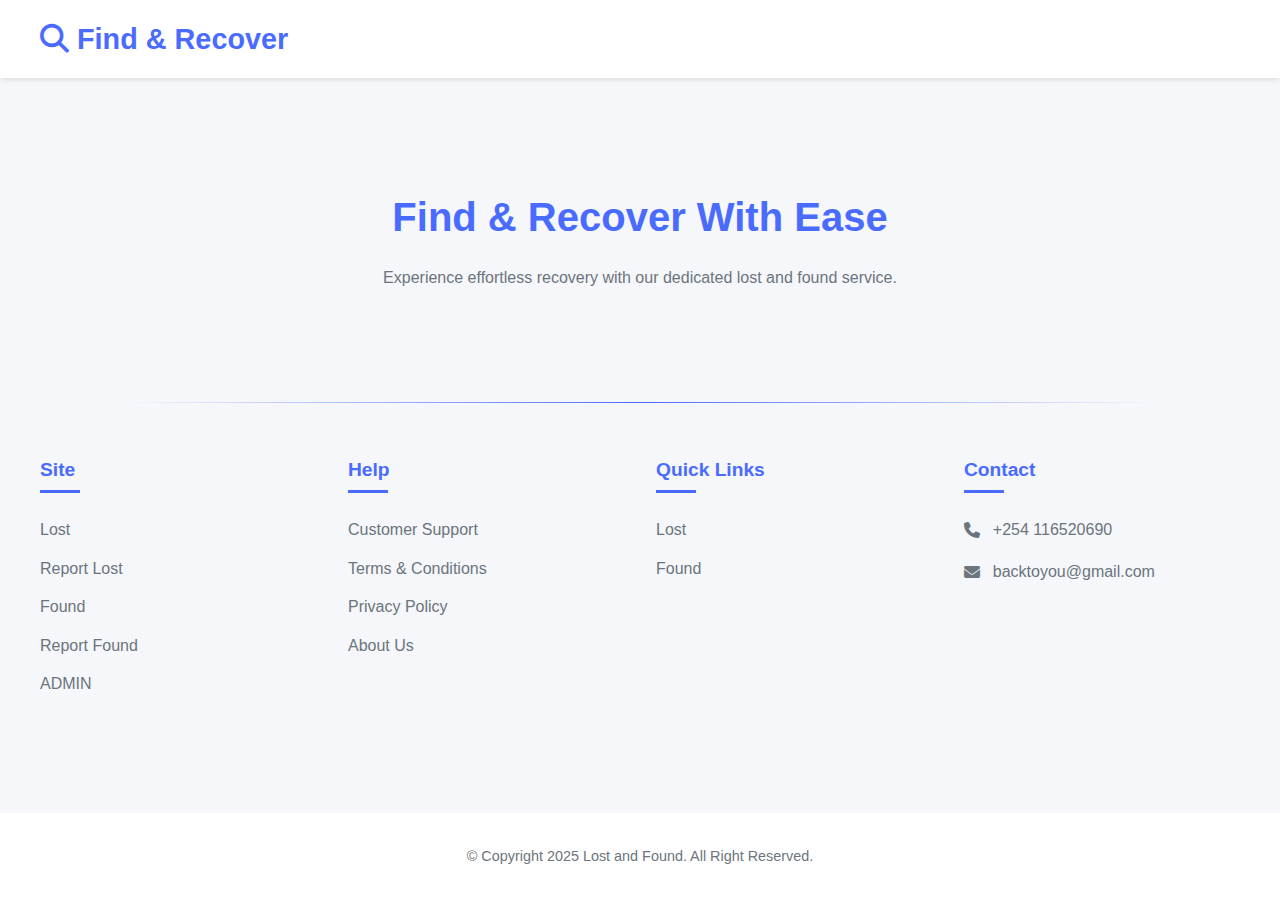
<file: index.html>
<!DOCTYPE html>
<html lang="en">
<head>
    <meta charset="UTF-8">
    <meta name="viewport" content="width=device-width, initial-scale=1.0">
    <title>Find & Recover With Ease</title>
    <link rel="stylesheet" href="https://cdnjs.cloudflare.com/ajax/libs/font-awesome/6.4.0/css/all.min.css">
    <style>
        /* ADMIN COLOR SCHEME */
        :root {
            --primary: #4a6bff;
            --primary-dark: #3a5bef;
            --secondary: #6c757d;
            --light: #f5f7fa;
            --dark: #343a40;
            --white: #ffffff;
        }

        /* IMAGE-LIKE MINIMALIST DESIGN */
        body {
            font-family: 'Segoe UI', sans-serif;
            background: var(--light);
            color: var(--dark);
            line-height: 1.6;
            margin: 0;
            padding: 0;
            display: flex;
            flex-direction: column;
            min-height: 100vh;
        }

        header {
            background: var(--white);
            padding: 1rem 0;
            box-shadow: 0 2px 5px rgba(0,0,0,0.1);
        }

        .header-container {
            max-width: 1200px;
            margin: 0 auto;
            padding: 0 2rem;
        }

        .logo {
            font-size: 1.8rem;
            font-weight: 700;
            color: var(--primary);
            text-decoration: none;
        }

        main {
            flex: 1;
            padding: 2rem 0;
        }

        .hero {
            text-align: center;
            padding: 3rem 0;
        }

        .hero h1 {
            color: var(--primary);
            font-size: 2.5rem;
            margin-bottom: 1rem;
        }

        .hero p {
            color: var(--secondary);
            max-width: 600px;
            margin: 0 auto 2rem;
        }

        .divider {
            border: 0;
            height: 1px;
            background: linear-gradient(to right, transparent, var(--primary), transparent);
            margin: 2rem auto;
            width: 80%;
        }

        .footer-sections {
            display: grid;
            grid-template-columns: repeat(auto-fit, minmax(200px, 1fr));
            gap: 2rem;
            max-width: 1200px;
            margin: 0 auto;
            padding: 0 2rem;
        }

        .footer-column h3 {
            color: var(--primary);
            margin-bottom: 1.5rem;
            font-size: 1.2rem;
            position: relative;
            padding-bottom: 0.5rem;
        }

        .footer-column h3:after {
            content: '';
            position: absolute;
            left: 0;
            bottom: 0;
            width: 40px;
            height: 3px;
            background: var(--primary);
        }

        .footer-links {
            list-style: none;
            padding: 0;
        }

        .footer-links li {
            margin-bottom: 0.8rem;
        }

        .footer-links a {
            color: var(--secondary);
            text-decoration: none;
            transition: color 0.3s;
        }

        .footer-links a:hover {
            color: var(--primary);
        }

        .contact-info p {
            margin-bottom: 1rem;
            display: flex;
            align-items: center;
            gap: 0.8rem;
            color: var(--secondary);
        }

        footer {
            background: var(--white);
            padding: 2rem 0;
            text-align: center;
            margin-top: auto;
        }

        .copyright {
            color: var(--secondary);
            font-size: 0.9rem;
        }
    </style>
</head>
<body>
    <header>
        <div class="header-container">
            <a href="#" class="logo">
                <i class="fas fa-search"></i> Find & Recover
            </a>
        </div>
    </header>

    <main>
        <section class="hero">
            <h1>Find & Recover With Ease</h1>
            <p>Experience effortless recovery with our dedicated lost and found service.</p>
        </section>

        <hr class="divider">

        <div class="footer-sections">
            <div class="footer-column">
                <h3>Site</h3>
                <ul class="footer-links">
                    <li><a href="#">Lost</a></li>
                    <li><a href="#">Report Lost</a></li>
                    <li><a href="#">Found</a></li>
                    <li><a href="#">Report Found</a></li>
                    <li><a href="admin.php">ADMIN</a></li>
                </ul>
            </div>

            <div class="footer-column">
                <h3>Help</h3>
                <ul class="footer-links">
                    <li><a href="#">Customer Support</a></li>
                    <li><a href="#">Terms & Conditions</a></li>
                    <li><a href="#">Privacy Policy</a></li>
                    <li><a href="#">About Us</a></li>
                </ul>
            </div>

            <div class="footer-column">
                <h3>Quick Links</h3>
                <ul class="footer-links">
                    <li><a href="#">Lost</a></li>
                    <li><a href="#">Found</a></li>
                </ul>
            </div>

            <div class="footer-column">
                <h3>Contact</h3>
                <div class="contact-info">
                    <p><i class="fas fa-phone"></i> +254 116520690</p>
                    <p><i class="fas fa-envelope"></i> backtoyou@gmail.com</p>
                </div>
            </div>
        </div>
    </main>

    <footer>
        <div class="copyright">
            © Copyright 2025 Lost and Found. All Right Reserved.
        </div>
    </footer>
</body>
</html>
</file>
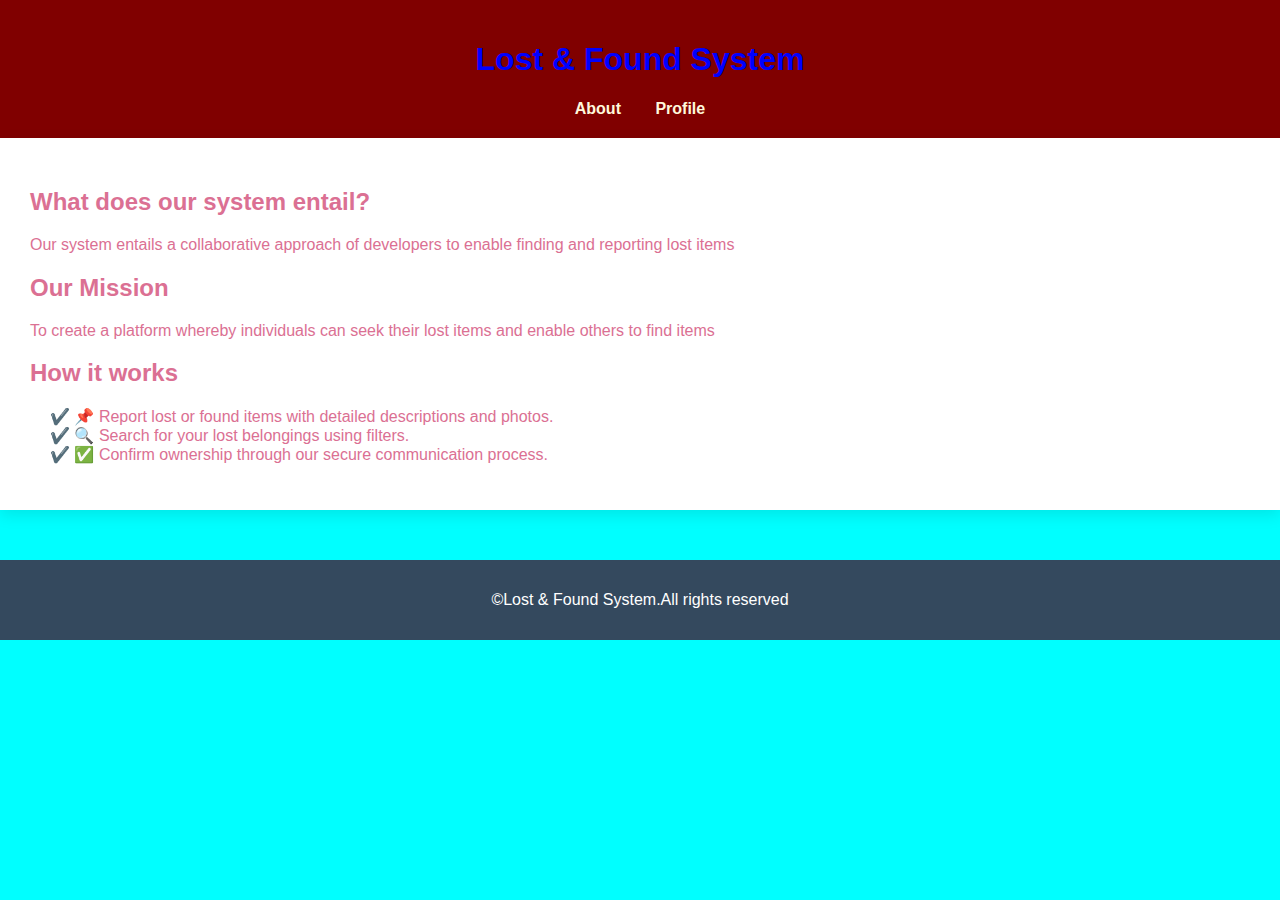
<file: aboutus.html>
<!DOCTYPE html>
<html lang="en">
    <head>
        <meta charset="UTF-8">
        <title>About Us</title>
        <link rel="stylesheet" href="style.css">

    </head>

    <body>
        <header>
            <h1>Lost & Found System</h1>
            <nav>
                <a href="about.html">About</a>
                <a href="profile.html">Profile</a>


            </nav>
        </header>
        <section class="about-section">
            <h2>What does our system entail?</h2>
            <p>Our system entails a collaborative approach of developers to enable finding and reporting lost items</p>
            <h2>Our Mission</h2>
            <p>To create a platform whereby individuals can seek their lost items and enable others to find items</p>
            <h2>How it works</h2>
            <ul>
                 <li>📌 Report lost or found items with detailed descriptions and photos.</li>
                 <li>🔍 Search for your lost belongings using filters.</li>
                 <li>✅ Confirm ownership through our secure communication process.</li>

            </ul>
        </section>
        <footer>
            <p>&copy;Lost & Found System.All rights reserved</p>
        </footer>
    </body>
</html>
</file>
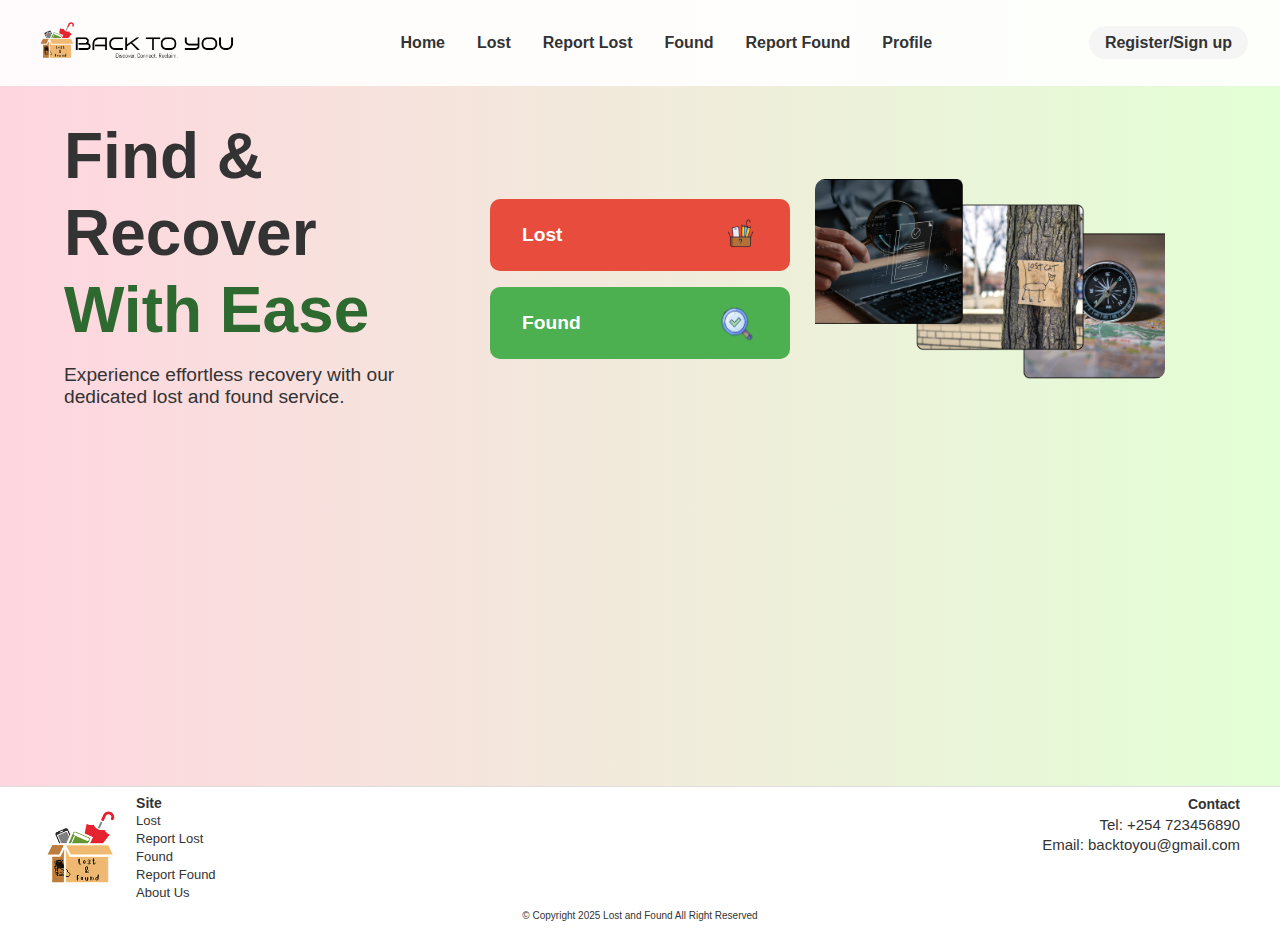
<file: Home.html>
<!DOCTYPE html>
<html lang="en">
<head>
    <meta charset="UTF-8">
    <meta name="viewport" content="width=device-width, initial-scale=1.0">
    <title>Back To You - Lost and Found Service</title>
    <link rel="stylesheet" href="Home.css">
</head>
<body>
    <header>
        <div class="logo-container">
            <a href="index.html"><img src="image/back to you logo.png" alt="Back To You Logo" class="logo"></a>
        </div>
        <nav>
            <ul>
                <li><a href="index.html">Home</a></li>
                <li><a href="register.html">Lost</a></li>
                <li><a href="register.html">Report Lost</a></li>
                <li><a href="register.html">Found</a></li>
                <li><a href="register.html">Report Found</a></li>
                <li><a href="register.html">Profile</a></li>
            </ul>
        </nav>
        <div class="auth-button">
            <a href="#" class="btn-register">Register/Sign up</a>
        </div>
    </header>

    <main>
        <section class="hero">
            <div class="hero-content">
                <h1>Find & <br>Recover<br><span class="highlight">With Ease</span></h1>
                <p>Experience effortless recovery with our dedicated lost and found service.</p>
            </div>
            <div class="hero-buttons">
                <a href="register.html" class="btn-lost">
                    Lost
                    <img src="image/lost1-removebg-preview.png" alt="Lost items icon" class="button-icon">
                </a>
                <a href="register.html" class="btn-found">
                    Found
                    <img src="image/found_1-removebg-preview.png" alt="Found items icon" class="button-icon">
                </a>
            </div>
            <div class="hero-images">
                <img src="image/3pic.png" alt="Person using laptop" class="hero-img">
            </div>
        </section>
    </main>
      <footer>
        <div class="footer-content">
            <div class="footer-left">
                <img src="image/Logo 1.png" alt="Lost and Found" class="footer-logo">
                <div class="footer-links">
                    <div class="footer-links-title">Site</div>
                    <a href="#">Lost</a>
                    <a href="#">Report Lost</a>
                    <a href="#">Found</a>
                    <a href="#">Report Found</a>
                    <a href="#">About Us</a>
                </div>
            </div>
            
            <div class="footer-right">
                <div class="footer-contact-title">Contact</div>
                <div>Tel: +254 723456890</div>
                <div>Email: backtoyou@gmail.com</div>
            </div>
        </div>
        
        <div class="copyright">
            © Copyright 2025 Lost and Found
            All Right Reserved
        </div>
    </footer>
</body>
</html>
</file>
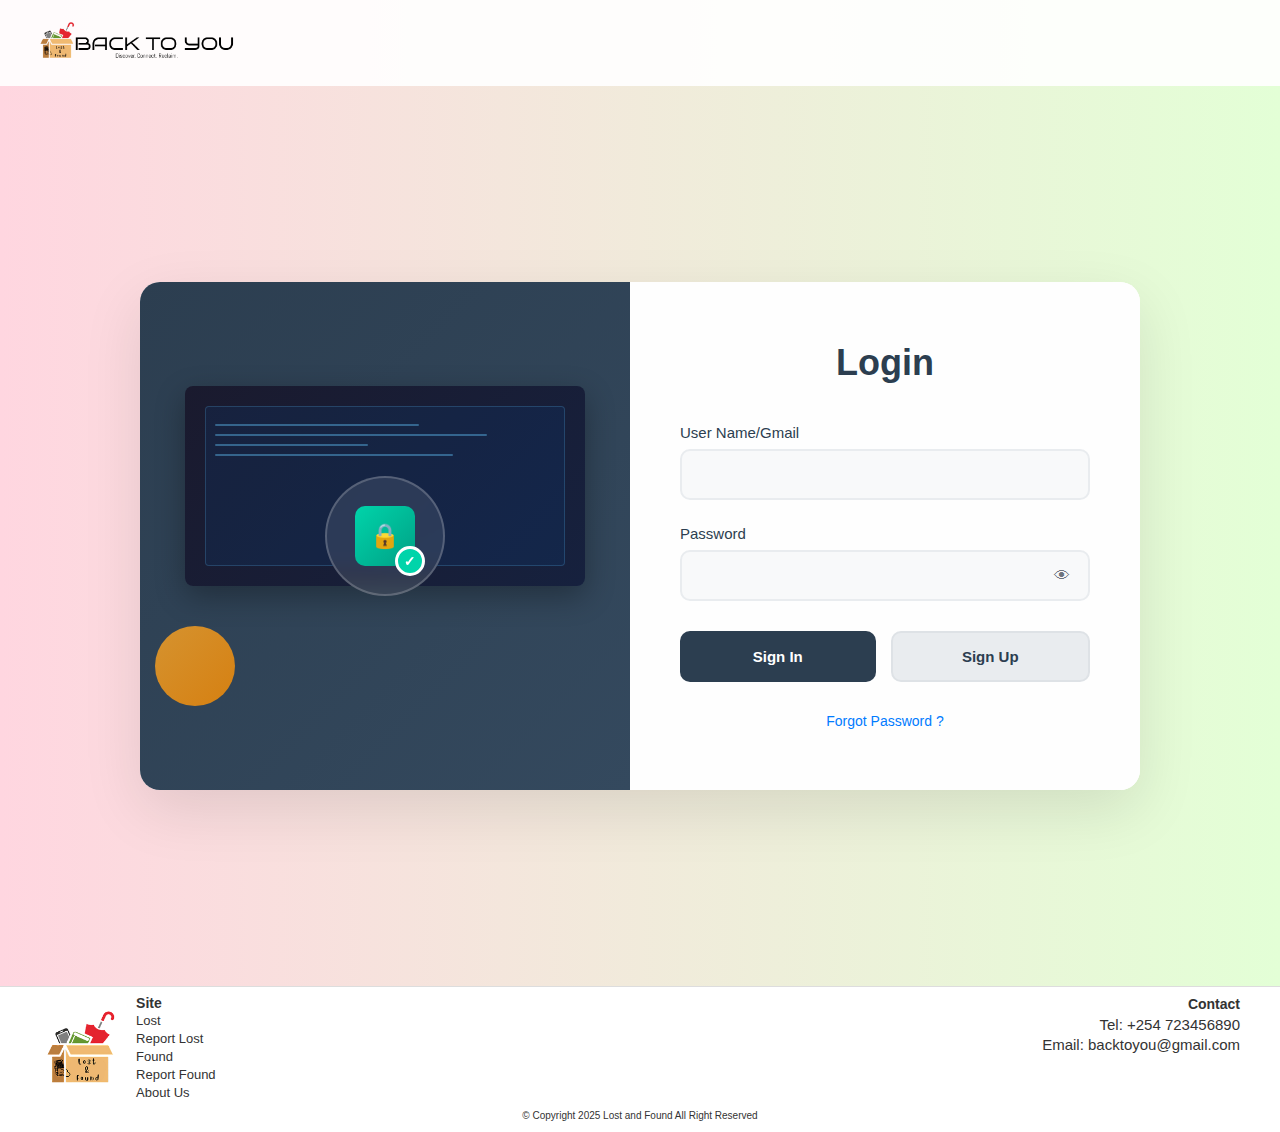
<file: Login.html>
<!DOCTYPE html>
<html lang="en">
<head>
    <meta charset="UTF-8">
    <meta name="viewport" content="width=device-width, initial-scale=1.0">
    <title>Register - Back To You</title>
    <link rel="stylesheet" href="Login.css">
</head>
<body>
    <header>
        <div class="logo-container">
            <a href="index.html"><img src="image/back to you logo.png" alt="Back To You Logo" class="logo"></a>
        </div>
    </header>

    <div class="nav-container">
                 <div class="login-container">
        <div class="image-section">
            <div class="security-visual">
                <div class="laptop-screen">
                    <div class="code-lines">
                        <div class="code-line"></div>
                        <div class="code-line"></div>
                        <div class="code-line"></div>
                        <div class="code-line"></div>
                    </div>
                </div>
                <div class="security-lock">
                    <div class="lock-icon">
                        <div class="checkmark"></div>
                    </div>
                </div>
                <div class="hand-gesture"></div>
            </div>
        </div>

        <div class="form-section">
            <h1 class="login-title">Login</h1>
            
            <form>
                <div class="form-group">
                    <label class="form-label">User Name/Gmail</label>
                    <input type="text" class="form-input" placeholder="">
                </div>

                <div class="form-group">
                    <label class="form-label">Password</label>
                    <div class="password-container">
                        <input type="password" class="form-input" id="passwordField">
                        <button type="button" class="password-toggle" id="togglePassword">👁</button>
                    </div>
                </div>

                <div class="button-group">
                    <button type="submit" class="btn btn-signin">Sign In</button>
                    <button type="button" class="btn btn-signup">Sign Up</button>
                </div>

                <div class="forgot-password">
                    <a href="#">Forgot Password ?</a>
                </div>
            </form>
        </div>
      </div>
    </div>

    <footer>
        <div class="footer-content">
            <div class="footer-left">
                <img src="image/Logo 1.png" alt="Lost and Found" class="footer-logo">
                <div class="footer-links">
                    <div class="footer-links-title">Site</div>
                    <a href="#">Lost</a>
                    <a href="#">Report Lost</a>
                    <a href="#">Found</a>
                    <a href="#">Report Found</a>
                    <a href="#">About Us</a>
                </div>
            </div>
            
            <div class="footer-right">
                <div class="footer-contact-title">Contact</div>
                <div>Tel: +254 723456890</div>
                <div>Email: backtoyou@gmail.com</div>
            </div>
        </div>
        
        <div class="copyright">
            © Copyright 2025 Lost and Found
            All Right Reserved
        </div>
    </footer>
</body>
</html>
</file>
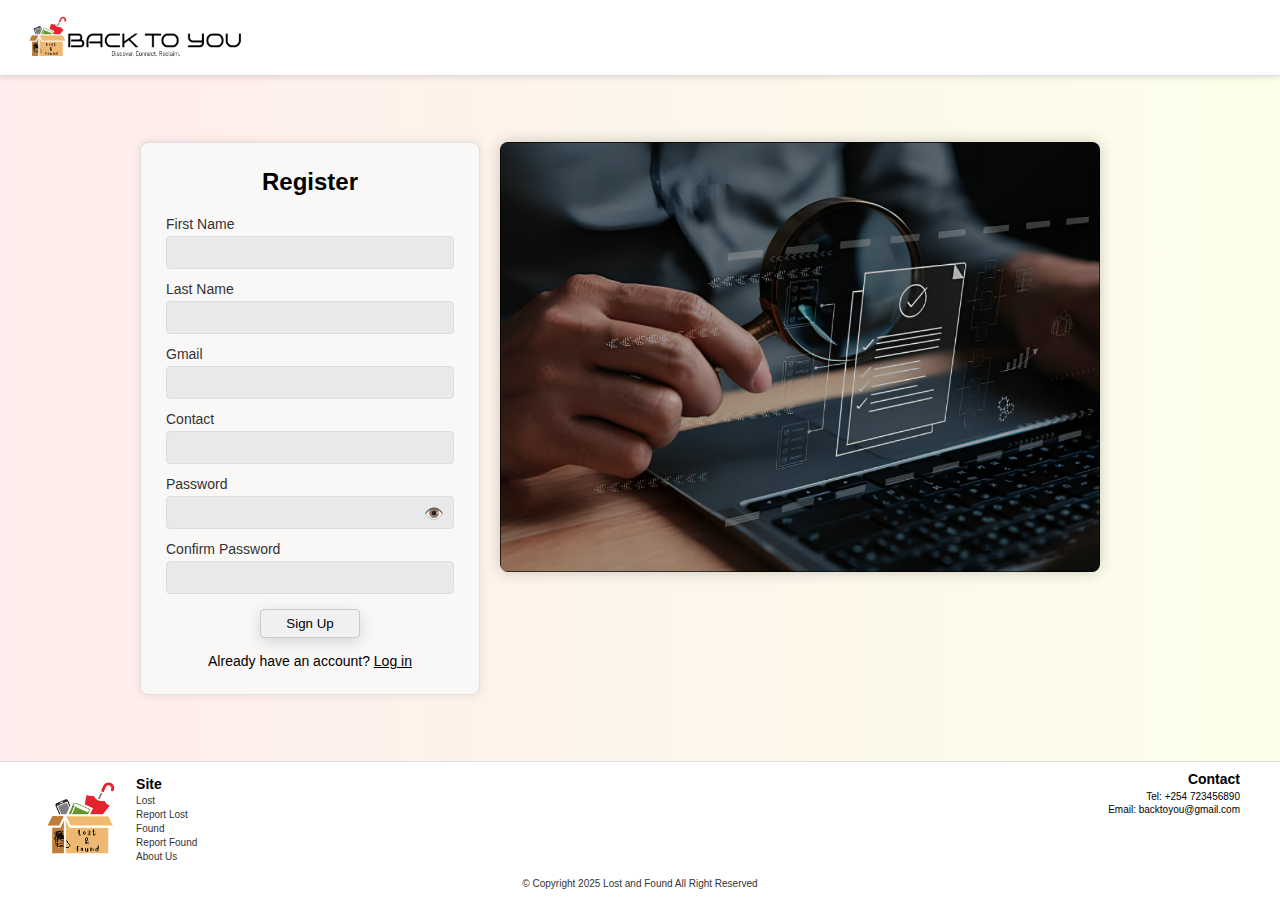
<file: RegistrationPage.html>
<!DOCTYPE html>
<html lang="en">
<head>
    <meta charset="UTF-8">
    <meta name="viewport" content="width=device-width, initial-scale=1.0">
    <title>Back To You - Registration</title>
    <link rel="stylesheet" href="RegistrationPage.css">
</head>

<body>
    <header>
        <div class="logo-container">
            <img src="Group 46.png" alt="BACK TO YOU" class="logo">
        </div>
    </header>
    
    <main>
        <div class="content-container">
            <div class="form-card">
                <h2>Register</h2>
                <form>
                    <div class="form-group">
                        <label for="firstName">First Name</label>
                        <input type="text" id="firstName" class="form-input">
                    </div>
                    
                    <div class="form-group">
                        <label for="lastName">Last Name</label>
                        <input type="text" id="lastName" class="form-input">
                    </div>
                    
                    <div class="form-group">
                        <label for="gmail">Gmail</label>
                        <input type="email" id="gmail" class="form-input">
                    </div>
                    
                    <div class="form-group">
                        <label for="contact">Contact</label>
                        <input type="tel" id="contact" class="form-input">
                    </div>
                
                    <div class="form-group">
                        <label for="password">Password</label>
                        <div class="password-field">
                            <input type="password" id="password" class="form-input" value="">
                            <span class="password-toggle">👁️</span>
                        </div>
                    </div>
                    
                    <div class="form-group">
                        <label for="confirmPassword">Confirm Password</label>
                        <input type="password" id="confirmPassword" class="form-input" value="">
                    </div>
                    
                    <div class="submit-container">
                        <button type="signUp" class="submit-btn">Sign Up</button>
                    </div>
                </form>
                
                <div class="login-link">
                    Already have an account? <a href="#">Log in</a>
                </div>
            </div>
            
            <div class="image-container">
                <img src="Group 60.png" alt="Technology Interface">
            </div>
        </div>
    </main>
    
    <footer>
        <div class="footer-content">
            <div class="footer-left">
                <img src="Logo 1.png" alt="Lost and Found" class="footer-logo">
                <div class="footer-links">
                    <div class="footer-links-title">Site</div>
                    <a href="#">Lost</a>
                    <a href="#">Report Lost</a>
                    <a href="#">Found</a>
                    <a href="#">Report Found</a>
                    <a href="#">About Us</a>
                </div>
            </div>
            
            <div class="footer-right">
                <div class="footer-contact-title">Contact</div>
                <div>Tel: +254 723456890</div>
                <div>Email: backtoyou@gmail.com</div>
            </div>
        </div>
        
        <div class="copyright">
            © Copyright 2025 Lost and Found
            All Right Reserved
        </div>
    </footer>
</body>
</html>
</file>
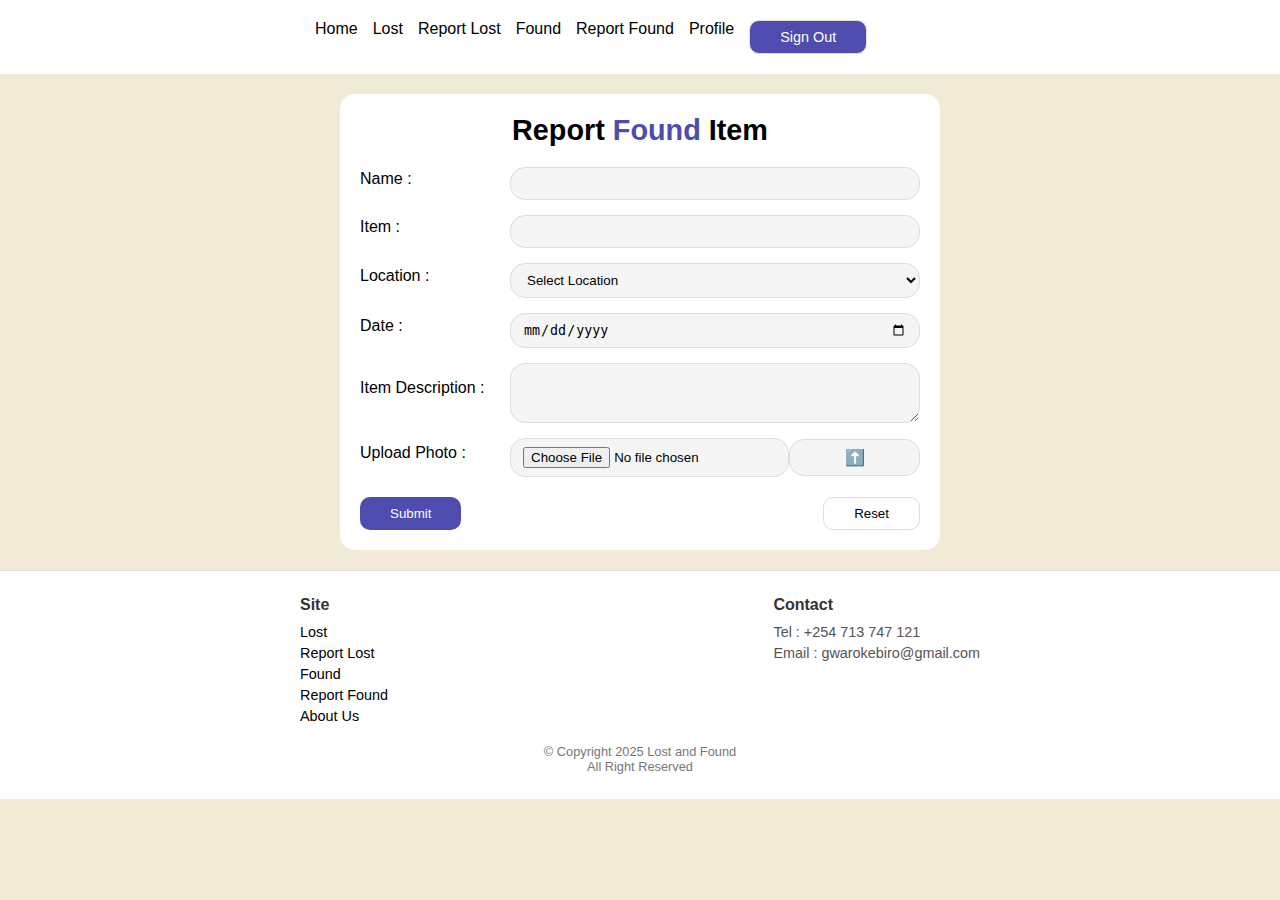
<file: ReportFound.html>
<!DOCTYPE html>
<html lang="en">
<head>
    <meta charset="UTF-8">
    <meta name="viewport" content="width=device-width, initial-scale=1.0">
    <title>Document</title>
    <link rel="stylesheet" href="ReportPages.css">
</head>
<body>
    <header>
        <div class="container">
            <nav>
                <ul>
                    <li>Home</li>
                    <li>Lost</li>
                    <li>Report Lost</li>
                    <li>Found</li>
                    <li>Report Found</li>
                    <li>Profile</li>
                    <li><button class="sign-out">Sign Out</button></li>
                </ul>
            </nav>
        </div>
    </header>

    <main>
        <div class="form-container">
            <h1 class="page-title">Report <span>Found</span> Item</h1>
            
            <form action="process_found.php" method="post">
                <div class="form-group">
                    <label for="name">Name :</label>
                    <input type="text" id="name" name="name" class="form-control">
                </div>
                
                <div class="form-group">
                    <label for="item">Item :</label>
                    <input type="text" id="item" name="item" class="form-control">
                </div>
                
                <div class="form-group">
                    <label for="location">Location :</label>

                    <select id="location" name="location" class="form-control">
                        <option value="" selected disabled>Select Location</option>
                        <option value="Library">Library</option>
                        <option value="Student Center(STC)">Student Center(STC)</option>
                        <option value="MSB">MSB</option>
                        <option value="STMB">STMB</option>
                        <option value="other">Other</option>
                    </select>
                </div>
                
                <div class="form-group">
                    <label for="date">Date :</label>
                    <input type="date" id="date" name ="date" class="form-control" placeholder="mm/dd/yyyy">
                </div>
                
                <div class="form-group">
                    <label for="description">Item Description :</label>
                    <textarea id="description" name ="description" class="form-control"></textarea>
                </div>
                
                <div class="form-group">
                    <label for="photo">Upload Photo :</label>
                    <input type="file" id="photo" name="photo" class="form-control">
                    <div class="form-control upload-btn">
                        <span class="upload-text"></span>
                        <span class="upload-icon">⬆️</span>
                    </div>
                </div>
                
                <div class="btn-group">
                    <button type="submit" class="btn btn-submit">Submit</button>
                    <button type="reset" class="btn btn-reset">Reset</button>
                </div>
            </form>
        </div>
    </main>

    <footer>
        <div class="container">
            <div class="footer-content">
                <div class="site-map">
                    <h3>Site</h3>
                    <ul class="footer-links">
                        <li>Lost</li>
                        <li>Report Lost</li>
                        <li>Found</li>
                        <li>Report Found</li>
                        <li>About Us</li>
                    </ul>
                </div>
                
                <div class="contact-info">
                    <h3>Contact</h3>
                    <p>Tel : +254 713 747 121</p>
                    <p>Email : gwarokebiro@gmail.com</p>
                </div>
            </div>
            
            <div class="copyright">
                © Copyright 2025 Lost and Found<br>
                All Right Reserved
            </div>
        </div>
    </footer>
</body>
</html>
</file>
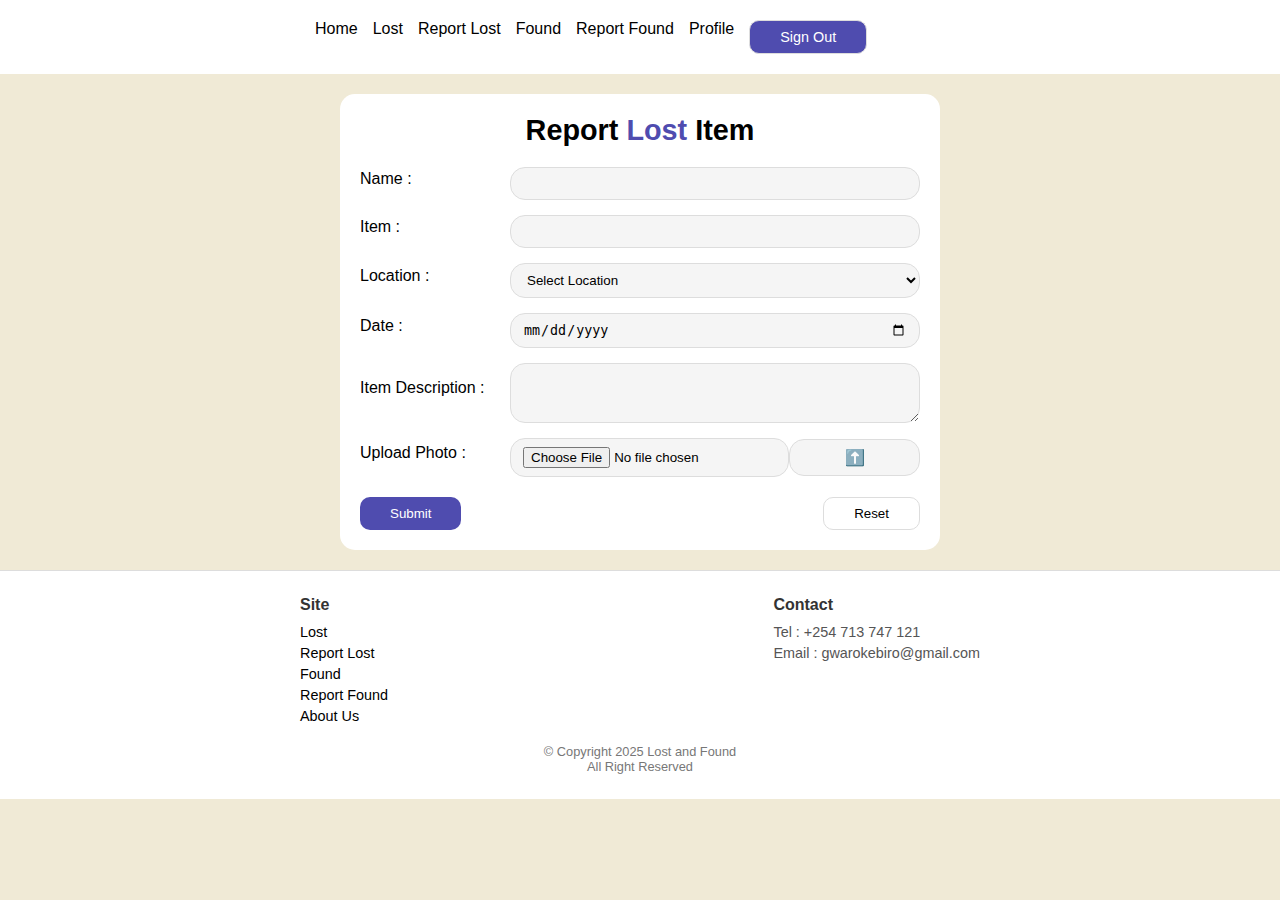
<file: ReportLost.html>
<!DOCTYPE html>
<html lang="en">
<head>
    <meta charset="UTF-8">
    <meta name="viewport" content="width=device-width, initial-scale=1.0">
    <title>Document</title>
    <link rel="stylesheet" href="ReportPages.css">
</head>
<body>
    <header>
        <div class="container">
            <nav>
                <ul>
                    <li>Home</li>
                    <li>Lost</li>
                    <li>Report Lost</li>
                    <li>Found</li>
                    <li>Report Found</li>
                    <li>Profile</li>
                    <li><button class="sign-out">Sign Out</button></li>
                </ul>
            </nav>
        </div>
    </header>

    <main>
        <div class="form-container">
            <h1 class="page-title">Report <span>Lost</span> Item</h1>
            
            <form action="process_lost.php" method="post">
                <div class="form-group">
                    <label for="name">Name :</label>
                    <input type="text" id="name" name ="name" class="form-control">
                </div>
                
                <div class="form-group">
                    <label for="item">Item :</label>
                    <input type="text" id="item" name ="item" class="form-control">
                </div>
                
                <div class="form-group">
                    <label for="location">Location :</label>
                    
                    <select id="location" name ="location" class="form-control">
                        <option value="" selected disabled>Select Location</option>
                        <option value="Library">Library</option>
                        <option value="Student Center(STC)">Student Center(STC)</option>
                        <option value="MSB">MSB</option>
                        <option value="STMB">STMB</option>
                        <option value="other">Other</option>
                    </select>
                </div>
                
                <div class="form-group">
                    <label for="date">Date :</label>
                    <input type="date" id="date" name ="date" class="form-control" placeholder="mm/dd/yyyy">
                </div>
                
                <div class="form-group">
                    <label for="description">Item Description :</label>
                    <textarea id="description" name ="description" class="form-control"></textarea>
                </div>
                
                <div class="form-group">
                    <label for="photo">Upload Photo :</label>
                    <input type="file" id="photo" name="photo" class="form-control">
                    <div class="form-control upload-btn">
                        <span class="upload-text"></span>
                        <span class="upload-icon">⬆️</span>
                    </div>
                </div>
                
                <div class="btn-group">
                    <button type="submit" class="btn btn-submit">Submit</button>
                    <button type="reset" class="btn btn-reset">Reset</button>
                </div>
            </form>
        </div>
    </main>

    <footer>
        <div class="container">
            <div class="footer-content">
                <div class="site-map">
                    <h3>Site</h3>
                    <ul class="footer-links">
                        <li>Lost</li>
                        <li>Report Lost</li>
                        <li>Found</li>
                        <li>Report Found</li>
                        <li>About Us</li>
                    </ul>
                </div>
                
                <div class="contact-info">
                    <h3>Contact</h3>
                    <p>Tel : +254 713 747 121</p>
                    <p>Email : gwarokebiro@gmail.com</p>
                </div>
            </div>
            
            <div class="copyright">
                © Copyright 2025 Lost and Found<br>
                All Right Reserved
            </div>
        </div>
    </footer>
</body>
</html>
</file>
<file: style.css>
body{
    margin:0;
    padding:0;
    font-family:'Segoe UI',sans-serif;
    background-color:aqua;
    color:palevioletred
}

header {
    color:blue;
    background-color:maroon;
    padding:20px;
    text-align:center;
}

nav a{
    color:cornsilk;
    text-decoration:none;
    font-weight:bold;
    margin:0 15px;
}
nav a:hover{
    text-decoration:underline;
}

.about-section, .profile-card{
    padding: 30px;
    background:white;
    max-width:800 px;
    margin:40 px auto;
    border-radius: 10 px;
    box-shadow:0 5px 15px rgba(0,0,0,0.1);

}
.about-section ul, .profile-card ul{
    padding-left: 20px;
    list-style:none;
}
.about-section li::before{
    content: '✔️ ';
    
}
.profile-card {
    text-align: center;
}

.profile-card img {
    width: 150px;
    height: 150px;
    border-radius: 50%;
    margin-bottom: 15px;
    object-fit: cover;
}

footer {
    text-align: center;
    background: #34495e;
    color: white;
    padding: 15px;
    margin-top: 50px;
}
</file>
<file: Home.css>
/* Global Styles */
* {
    margin: 0;
    padding: 0;
    box-sizing: border-box;
    font-family: Arial, sans-serif;
}

body {
    background: linear-gradient(to right, #ffd6e0, #e3ffd6);
    color: #333;
}

a {
    text-decoration: none;
    color: inherit;
}

ul {
    list-style: none;
}

/* Header Styles */
header {
    display: flex;
    justify-content: space-between;
    align-items: center;
    padding: 1rem 2rem;
    background-color: rgba(255, 255, 255, 0.9);
}

.logo-container {
    display: flex;
    align-items: center;
}

.logo {
    height: 50px;
    margin-right: 10px;
}

.logo-text {
    font-size: 1.5rem;
    font-weight: bold;
    display: flex;
    flex-direction: column;
}

.subtitle {
    font-size: 0.8rem;
    font-weight: normal;
}

nav ul {
    display: flex;
    gap: 2rem;
}

nav ul li {
    position: relative;
}

nav ul li a {
    font-weight: bold;
}

nav ul li a:hover {
    color: #4CAF50;
}

.btn-register {
    background-color: #f5f5f5;
    padding: 0.5rem 1rem;
    border-radius: 20px;
    font-weight: bold;
}

.btn-register:hover {
    background-color: #e0e0e0;
}

/* Main Content Styles */
main {
    min-height: calc(100vh - 200px);
}

.hero {
    display: flex;
    flex-wrap: wrap;
    padding: 2rem 4rem;
    justify-content: space-between;
    align-items: center;
}

.hero-content {
    flex: 1;
    min-width: 300px;
}

.hero h1 {
    font-size: 4rem;
    line-height: 1.2;
    margin-bottom: 1rem;
}

.highlight {
    color: #2e6930;
}

.hero p {
    font-size: 1.2rem;
    max-width: 400px;
    margin-bottom: 2rem;
}

.hero-buttons {
    flex: 1;
    display: flex;
    flex-direction: column;
    gap: 1rem;
    min-width: 250px;
    max-width: 300px;
}

.btn-lost, .btn-found {
    display: flex;
    justify-content: space-between;
    align-items: center;
    padding: 1rem 2rem;
    border-radius: 10px;
    color: white;
    font-size: 1.2rem;
    font-weight: bold;
    transition: transform 0.3s ease;
}

.btn-lost {
    background-color: #e74c3c;
}

.btn-found {
    background-color: #4CAF50;
}

.btn-lost:hover, .btn-found:hover {
    transform: scale(1.05);
}

.button-icon {
    width: 40px;
    height: 40px;
}
.hero-images {
    flex: 1;
    display: flex;
    justify-content: center;
    position: relative;
    min-width: 300px;
    height: 300px;
}

.hero-img {
    position: absolute;
    width: 350px;
    height: 200px;
    object-fit: cover;
    border-radius: 10px;
    margin-left: 25px;
}

.hero-img:nth-child(1) {
    top: 50px;
    left: 0;
    z-index: 3;
}

.hero-img:nth-child(2) {
    top: 100px;
    left: 150px;
    z-index: 2;
}

.hero-img:nth-child(3) {
    top: 20px;
    left: 300px;
    z-index: 1;
}
/* Footer Styles */

footer {
    background-color: white;
    padding: 8px 20px;
    border-top: 1px solid #ddd;
}

.footer-content {
    display: flex;
    justify-content: space-between;
    max-width: 1200px;
    margin: 0 auto;
}

.footer-left {
    display: flex;
    align-items: center;
}

.footer-logo {
    height: 100px;
    margin-right: 15px;
}

.footer-links {
    display: flex;
    flex-direction: column;
}

.footer-links-title,
.footer-contact-title {
    font-weight: bold;
    font-size: 14px;
    margin-bottom: 2px;
}

.footer-links a {
    color: #333;
    text-decoration: none;
    font-size: 13px;
    margin-bottom: 1px;
    line-height: 1.3;
}

.footer-right {
    text-align: right;
    font-size: 15px;
    line-height: 1.3;
}

.copyright {
    text-align: center;
    font-size: 10px;
    padding: 8px 0 3px;
    color: #333;
}

@media (max-width: 768px) {
    .content-container {
        flex-direction: column;
        align-items: center;
    }
    
    .form-card {
        width: 100%;
        max-width: 400px;
    }
    
    .image-container {
        margin-left: 0;
        margin-top: 20px;
        max-width: 400px;
    }
    
    .footer-content {
        flex-direction: column;
        align-items: center;
        gap: 20px;
    }
    
    .footer-right {
        text-align: center;
    }
}

/* Responsive Styles */
@media (max-width: 768px) {
    header {
        flex-direction: column;
        padding: 1rem;
    }

    nav ul {
        flex-wrap: wrap;
        justify-content: center;
        gap: 1rem;
        margin: 1rem 0;
    }

    .hero {
        flex-direction: column;
        padding: 1rem;
    }

    .hero-content, .hero-buttons {
        text-align: center;
        margin-bottom: 2rem;
    }

    .hero h1 {
        font-size: 3rem;
    }

    .hero-buttons {
        margin: 0 auto;
    }

    .hero-images {
        display: none;
    }
    .footer-content {
        flex-direction: column;
    }

    .footer-column {
        margin-bottom: 2rem;
    }
}
</file>
<file: Login.css>
/* Global Styles */
* {
    margin: 0;
    padding: 0;
    box-sizing: border-box;
    font-family: Arial, sans-serif;
     
}

body {
    background: linear-gradient(to right, #ffd6e0, #e3ffd6);
    color: #333;
}

a {
    text-decoration: none;
    color: inherit;
}

ul {
    list-style: none;
}

/* Header Styles */
header {
    display: flex;
    justify-content: space-between;
    align-items: center;
    padding: 1rem 2rem;
    background-color: rgba(255, 255, 255, 0.9);
}

.logo-container {
    display: flex;
    align-items: center;
}

.logo {
    height: 50px;
    margin-right: 10px;
}

.logo-text {
    font-size: 1.5rem;
    font-weight: bold;
    display: flex;
    flex-direction: column;
}

.subtitle {
    font-size: 0.8rem;
    font-weight: normal;
}

nav ul {
    display: flex;
    gap: 2rem;
}

nav ul li {
    position: relative;
}

nav ul li a {
    font-weight: bold;
}

nav ul li a:hover {
    color: #4CAF50;
}

.btn-register {
    background-color: #f5f5f5;
    padding: 0.5rem 1rem;
    border-radius: 20px;
    font-weight: bold;
}

.btn-register:hover {
    background-color: #e0e0e0;
}

.nav-container{
    display: flex;
      justify-content: center;
      align-items: center;
      height: 100vh; /* full height of the screen */
      margin: 0;
}

.login-container {
            display: flex;
            background:  rgba(255, 255, 255, 0.9);;
            border-radius: 20px;
            box-shadow: 0 20px 60px rgba(0,0,0,0.1);
            overflow: hidden;
            max-width: 1000px;
            width: 100%;
            min-height: 500px;
            
        }

        .image-section {
            flex: 1;
            background: linear-gradient(135deg, #2c3e50 0%, #34495e 100%);
            position: relative;
            display: flex;
            align-items: center;
            justify-content: center;
            padding: 40px;
        }

        .security-visual {
            position: relative;
            width: 100%;
            max-width: 400px;
            height: 300px;
        }

        .laptop-screen {
            width: 100%;
            height: 200px;
            background: linear-gradient(135deg, #1a1a2e 0%, #16213e 100%);
            border-radius: 8px;
            position: relative;
            box-shadow: 0 10px 30px rgba(0,0,0,0.3);
            overflow: hidden;
        }

        .laptop-screen::before {
            content: '';
            position: absolute;
            top: 20px;
            left: 20px;
            right: 20px;
            bottom: 20px;
            background: rgba(0,100,200,0.1);
            border-radius: 4px;
            border: 1px solid rgba(100,200,255,0.2);
        }

        .code-lines {
            position: absolute;
            top: 30px;
            left: 30px;
            right: 30px;
        }

        .code-line {
            height: 2px;
            background: rgba(100,200,255,0.4);
            margin: 8px 0;
            border-radius: 1px;
        }

        .code-line:nth-child(1) { width: 60%; }
        .code-line:nth-child(2) { width: 80%; }
        .code-line:nth-child(3) { width: 45%; }
        .code-line:nth-child(4) { width: 70%; }

        .security-lock {
            position: absolute;
            top: 50%;
            left: 50%;
            transform: translate(-50%, -50%);
            width: 120px;
            height: 120px;
            background: rgba(255,255,255,0.1);
            backdrop-filter: blur(10px);
            border-radius: 50%;
            display: flex;
            align-items: center;
            justify-content: center;
            border: 2px solid rgba(255,255,255,0.2);
        }

        .lock-icon {
            width: 60px;
            height: 60px;
            background: linear-gradient(135deg, #00d4aa 0%, #00a085 100%);
            border-radius: 10px;
            display: flex;
            align-items: center;
            justify-content: center;
            position: relative;
        }

        .lock-icon::before {
            content: '🔒';
            font-size: 24px;
            color: white;
        }

        .checkmark {
            position: absolute;
            bottom: -10px;
            right: -10px;
            width: 30px;
            height: 30px;
            background: #00d4aa;
            border-radius: 50%;
            display: flex;
            align-items: center;
            justify-content: center;
            border: 3px solid white;
        }

        .checkmark::before {
            content: '✓';
            color: white;
            font-size: 14px;
            font-weight: bold;
        }

        .hand-gesture {
            position: absolute;
            bottom: -20px;
            left: -30px;
            width: 80px;
            height: 80px;
            background: linear-gradient(135deg, #ffa726 0%, #ff8f00 100%);
            border-radius: 50%;
            opacity: 0.8;
        }

        .form-section {
            flex: 1;
            padding: 60px 50px;
            display: flex;
            flex-direction: column;
            justify-content: center;
            background: #fefefe;
        }

        .login-title {
            font-size: 36px;
            font-weight: 700;
            color: #2c3e50;
            text-align: center;
            margin-bottom: 40px;
        }

        .form-group {
            margin-bottom: 25px;
        }

        .form-label {
            display: block;
            font-size: 15px;
            color: #2c3e50;
            margin-bottom: 8px;
            font-weight: 500;
        }

        .form-input {
            width: 100%;
            padding: 15px;
            border: 2px solid #e9ecef;
            border-radius: 10px;
            font-size: 15px;
            background: #f8f9fa;
            transition: all 0.3s ease;
            color: #2c3e50;
        }

        .form-input:focus {
            outline: none;
            border-color: #007bff;
            background: white;
            box-shadow: 0 0 0 4px rgba(0,123,255,0.1);
        }

        .password-container {
            position: relative;
        }

        .password-toggle {
            position: absolute;
            right: 15px;
            top: 50%;
            transform: translateY(-50%);
            background: none;
            border: none;
            cursor: pointer;
            color: #6c757d;
            font-size: 16px;
            padding: 5px;
        }

        .password-toggle:hover {
            color: #007bff;
        }

        .button-group {
            display: flex;
            gap: 15px;
            margin: 30px 0;
        }

        .btn {
            flex: 1;
            padding: 15px;
            border: none;
            border-radius: 10px;
            font-size: 15px;
            font-weight: 600;
            cursor: pointer;
            transition: all 0.3s ease;
        }

        .btn-signin {
            background: #2c3e50;
            color: white;
        }

        .btn-signin:hover {
            background: #1a252f;
            transform: translateY(-2px);
            box-shadow: 0 8px 25px rgba(44,62,80,0.3);
        }

        .btn-signup {
            background: #e9ecef;
            color: #2c3e50;
            border: 2px solid #dee2e6;
        }

        .btn-signup:hover {
            background: #dee2e6;
            transform: translateY(-2px);
            box-shadow: 0 8px 25px rgba(0,0,0,0.1);
        }

        .forgot-password {
            text-align: center;
            margin-top: 20px;
        }

        .forgot-password a {
            color: #007bff;
            text-decoration: none;
            font-size: 14px;
            font-weight: 500;
        }

        .forgot-password a:hover {
            text-decoration: underline;
        }

        @media (max-width: 768px) {
            .login-container {
                flex-direction: column;
                margin: 10px;
            }
            
            .image-section {
                min-height: 200px;
                padding: 20px;
            }
            
            .form-section {
                padding: 40px 30px;
            }
            
            .login-title {
                font-size: 28px;
            }
        }

/* Main Content Styles */
main {
    min-height: calc(100vh - 200px);
}

.hero {
    display: flex;
    flex-wrap: wrap;
    padding: 2rem 4rem;
    justify-content: space-between;
    align-items: center;
}

.hero-content {
    flex: 1;
    min-width: 300px;
}

.hero h1 {
    font-size: 4rem;
    line-height: 1.2;
    margin-bottom: 1rem;
}

.highlight {
    color: #2e6930;
}

.hero p {
    font-size: 1.2rem;
    max-width: 400px;
    margin-bottom: 2rem;
}

.hero-buttons {
    flex: 1;
    display: flex;
    flex-direction: column;
    gap: 1rem;
    min-width: 250px;
    max-width: 300px;
}
.hero-images {
    flex: 1;
    display: flex;
    justify-content: center;
    position: relative;
    min-width: 300px;
    height: 300px;
}

.hero-img {
    position: absolute;
    width: 350px;
    height: 200px;
    object-fit: cover;
    border-radius: 10px;
    margin-left: 25px;
}

.hero-img:nth-child(1) {
    top: 50px;
    left: 0;
    z-index: 3;
}

.hero-img:nth-child(2) {
    top: 100px;
    left: 150px;
    z-index: 2;
}

.hero-img:nth-child(3) {
    top: 20px;
    left: 300px;
    z-index: 1;
}
/* Footer Styles */
footer {
    background-color: white;
    padding: 8px 20px;
    border-top: 1px solid #ddd;
}

.footer-content {
    display: flex;
    justify-content: space-between;
    max-width: 1200px;
    margin: 0 auto;
}

.footer-left {
    display: flex;
    align-items: center;
}

.footer-logo {
    height: 100px;
    margin-right: 15px;
}

.footer-links {
    display: flex;
    flex-direction: column;
}

.footer-links-title,
.footer-contact-title {
    font-weight: bold;
    font-size: 14px;
    margin-bottom: 2px;
}

.footer-links a {
    color: #333;
    text-decoration: none;
    font-size: 13px;
    margin-bottom: 1px;
    line-height: 1.3;
}

.footer-right {
    text-align: right;
    font-size: 15px;
    line-height: 1.3;
}

.copyright {
    text-align: center;
    font-size: 10px;
    padding: 8px 0 3px;
    color: #333;
}

@media (max-width: 768px) {
    .content-container {
        flex-direction: column;
        align-items: center;
    }
    
    .form-card {
        width: 100%;
        max-width: 400px;
    }
    
    .image-container {
        margin-left: 0;
        margin-top: 20px;
        max-width: 400px;
    }
    
    .footer-content {
        flex-direction: column;
        align-items: center;
        gap: 20px;
    }
    
    .footer-right {
        text-align: center;
    }
}

/* Responsive Styles */
@media (max-width: 768px) {
    header {
        flex-direction: column;
        padding: 1rem;
    }

    nav ul {
        flex-wrap: wrap;
        justify-content: center;
        gap: 1rem;
        margin: 1rem 0;
    }

    .hero {
        flex-direction: column;
        padding: 1rem;
    }

    .hero-content, .hero-buttons {
        text-align: center;
        margin-bottom: 2rem;
    }

    .hero h1 {
        font-size: 3rem;
    }

    .hero-buttons {
        margin: 0 auto;
    }

    .hero-images {
        display: none;
    }
    .footer-content {
        flex-direction: column;
    }

    .footer-column {
        margin-bottom: 2rem;
    }
}
</file>
<file: RegistrationPage.css>
/* Main styling */
* {
    margin: 0;
    padding: 0;
    box-sizing: border-box;
    font-family: Arial, sans-serif;
}

body {
    background: linear-gradient(to right, #ffecec, #fcffea);
    min-height: 100vh;
    display: flex;
    flex-direction: column;
}

/* Header */
header {
    background-color: white;
    padding: 10px 20px;
    border-bottom: 1px solid #ddd;
    box-shadow: 0 2px 5px rgba(0,0,0,0.1);
}

.logo-container {
    display: flex;
    align-items: center;
}

.logo {
    height: 55px;
}

/* Main content */
main {
    flex: 1;
    display: flex;
    justify-content: center;
    align-items: center;
    padding: 40px 20px;
}

.content-container {
    display: flex;
    max-width: 1000px;
    width: 100%;
}

/* Form card */
.form-card {
    width: 340px;
    padding: 25px;
    background-color: #faf8f6;
    border-radius: 8px;
    box-shadow: 0 0 10px rgba(0,0,0,0.1);
    border: 1px solid #e0e0e0;
}

h2 {
    text-align: center;
    margin-bottom: 20px;
    font-size: 24px;
    color: #000;
}

.form-group {
    margin-bottom: 12px;
}

.form-group label {
    display: block;
    margin-bottom: 4px;
    font-size: 14px;
    color: #333;
}

.form-input {
    width: 100%;
    padding: 8px;
    border: 1px solid #ddd;
    border-radius: 4px;
    background-color: #e9e9e9;
}

.password-field {
    position: relative;
}

.password-toggle {
    position: absolute;
    right: 10px;
    top: 50%;
    transform: translateY(-50%);
    cursor: pointer;
}

.submit-container {
    text-align: center;
    margin-top: 15px;
}

.submit-btn {
    padding: 6px 20px;
    min-width: 100px;
    background-color: #f0f0f0;
    border: 1px solid #ccc;
    border-radius: 4px;
    cursor: pointer;
    transition: all 0.3s ease;
    box-shadow: 0 4px 15px rgba(0, 0, 0, 0.15);
 }
  
  button[type="signUp"]:hover {
    background-color: #d7d7d7;
    transform: translateY(-2px);
    box-shadow: 0 6px 12px rgba(94, 53, 177, 0.4);
  }


.login-link {
    text-align: center;
    font-size: 14px;
    margin-top: 15px;
}

.login-link a {
    color: #000;
    text-decoration: underline;
}

/* Image section */
.image-container {
    flex: 1;
    margin-left: 20px;
    max-width: 600px;
}

.image-container img {
    width: 100%;
    height: auto;
    border-radius: 8px;
    box-shadow: 0 0 15px rgba(0,0,0,0.2);
}

/* Footer */
footer {
    background-color: white;
    padding: 8px 20px;
    border-top: 1px solid #ddd;
}

.footer-content {
    display: flex;
    justify-content: space-between;
    max-width: 1200px;
    margin: 0 auto;
}

.footer-left {
    display: flex;
    align-items: center;
}

.footer-logo {
    height: 100px;
    margin-right: 15px;
}

.footer-links {
    display: flex;
    flex-direction: column;
}

.footer-links-title,
.footer-contact-title {
    font-weight: bold;
    font-size: 14px;
    margin-bottom: 2px;
}

.footer-links a {
    color: #333;
    text-decoration: none;
    font-size: 10px;
    margin-bottom: 1px;
    line-height: 1.3;
}

.footer-right {
    text-align: right;
    font-size: 10px;
    line-height: 1.3;
}

.copyright {
    text-align: center;
    font-size: 10px;
    padding: 8px 0 3px;
    color: #333;
}

/* Responsive design */
@media (max-width: 768px) {
    .content-container {
        flex-direction: column;
        align-items: center;
    }
    
    .form-card {
        width: 100%;
        max-width: 400px;
    }
    
    .image-container {
        margin-left: 0;
        margin-top: 20px;
        max-width: 400px;
    }
    
    .footer-content {
        flex-direction: column;
        align-items: center;
        gap: 20px;
    }
    
    .footer-right {
        text-align: center;
    }
}
</file>
<file: ReportPages.css>
:root{
    --primary-color-: #4f4caf;
    --font-family: Arial, Helvetica, sans-serif;
    --background-color: #F0EAD6;
    --white: #ffffff;
    --border-color: #ddd;
    --border-radius-sm: 10px;
    --border-radius-lg: 15px;
    --spacing-sm: 10px;
    --spacing-md: 15px;
    --spacing-lg: 20px;
    --primary-hover: #4c45a0;
}

*{
    margin: 0;
    padding: 0;
    box-sizing: border-box;
}

body{
    font-family: var(--font-family);
    background: var(--background-color);
    min-height: 100vh;
    display: flex;
    flex-direction: column;
}

.container {
    max-width: 700px;
    margin: 0 auto;
    width: 100%;
    padding: var(--spacing-sm);
}


header {
    background-color: var(--white);
    padding: var(--spacing-sm);
    display: flex;
    justify-content: space-between;
    align-items: center;
}

nav ul {
    display: flex;
    list-style: none;
}

nav ul li {
    margin-left: var(--spacing-md);
}

nav ul li a {
    text-decoration: none;
    color: #333;
    font-weight: 500;
}

.sign-out {
    padding: 8px 30px;
    background-color: var(--primary-color-);
    border: 1px solid var(--border-color);
    border-radius: var(--border-radius-sm);
    font-size: 0.9rem;
    color: var(--white);
}


main {
    padding: var(--spacing-lg);
    display: flex;
    justify-content: center;
    align-items: flex-start; 
}

.form-container {
    background-color: var(--white);
    border-radius: var(--border-radius-lg);
    width: 100%;
    max-width: 600px;
    padding: var(--spacing-lg);
}

.page-title {
    text-align: center;
    margin-bottom: var(--spacing-lg);
    font-size: 1.8rem;
    color: black;
}

.page-title span {
    color: var(--primary-color-);
}

.form-group {
    margin-bottom: var(--spacing-md);
    display: flex;
    align-items: center;
}

.form-group label {
    width: 150px;
    font-weight: 500;
    margin-bottom: var(--spacing-sm);
}

.form-control {
    flex: 1;
    padding: 8px 12px;
    border: 1px solid var(--border-color);
    border-radius: var(--border-radius-lg);
    background-color: #f5f5f5;
}

textarea.form-control {
    resize: vertical;
    min-height: 60px;
}

.upload-btn {
    display: flex;
    align-items: center;
    justify-content: center;
    cursor: pointer;
}

.upload-icon {
    margin-left: none;
    margin-right: none;
}

.btn-group {
    display: flex;
    justify-content: space-between;
    margin-top: var(--spacing-lg);
}

.btn {
    padding: 8px 30px;
    border-radius: var(--border-radius-sm);
    cursor: pointer;
    font-weight: 500;
}

.btn-submit {
    background-color: var(--primary-color-);
    color: var(--white);
    border: none;
}

.btn-reset {
    background-color: var(--white);
    border: 1px solid var(--border-color);
}


footer {
    background-color: var(--white);
    padding: var(--spacing-md);
    border-top: 1px solid var(--border-color);
}

.footer-content {
    display: flex;
    justify-content: space-between;
}

.site-map h3, .contact-info h3 {
    margin-bottom: var(--spacing-sm);
    font-size: 1rem;
    color: #333;
}

.footer-links {
    list-style: none;
    font-size: 0.9rem;
}

.footer-links li {
    margin-bottom: 5px;
}

.contact-info p {
    font-size: 0.9rem;
    margin-bottom: 5px;
    color: #555;
}

.copyright {
    text-align: center;
    margin-top: var(--spacing-md);
    font-size: 0.8rem;
    color: #777;
}

@media screen and (max-width: 600px) {
    .form-group {
        flex-direction: column;
        align-items: flex-start;
    }

    .form-group label {
        width: 100%;
        margin-bottom: 5px;
    }

    .footer-content {
        flex-direction: column;
    }

    .site-map, .contact-info {
        margin-bottom: var(--spacing-md);
    }
}
</file>
